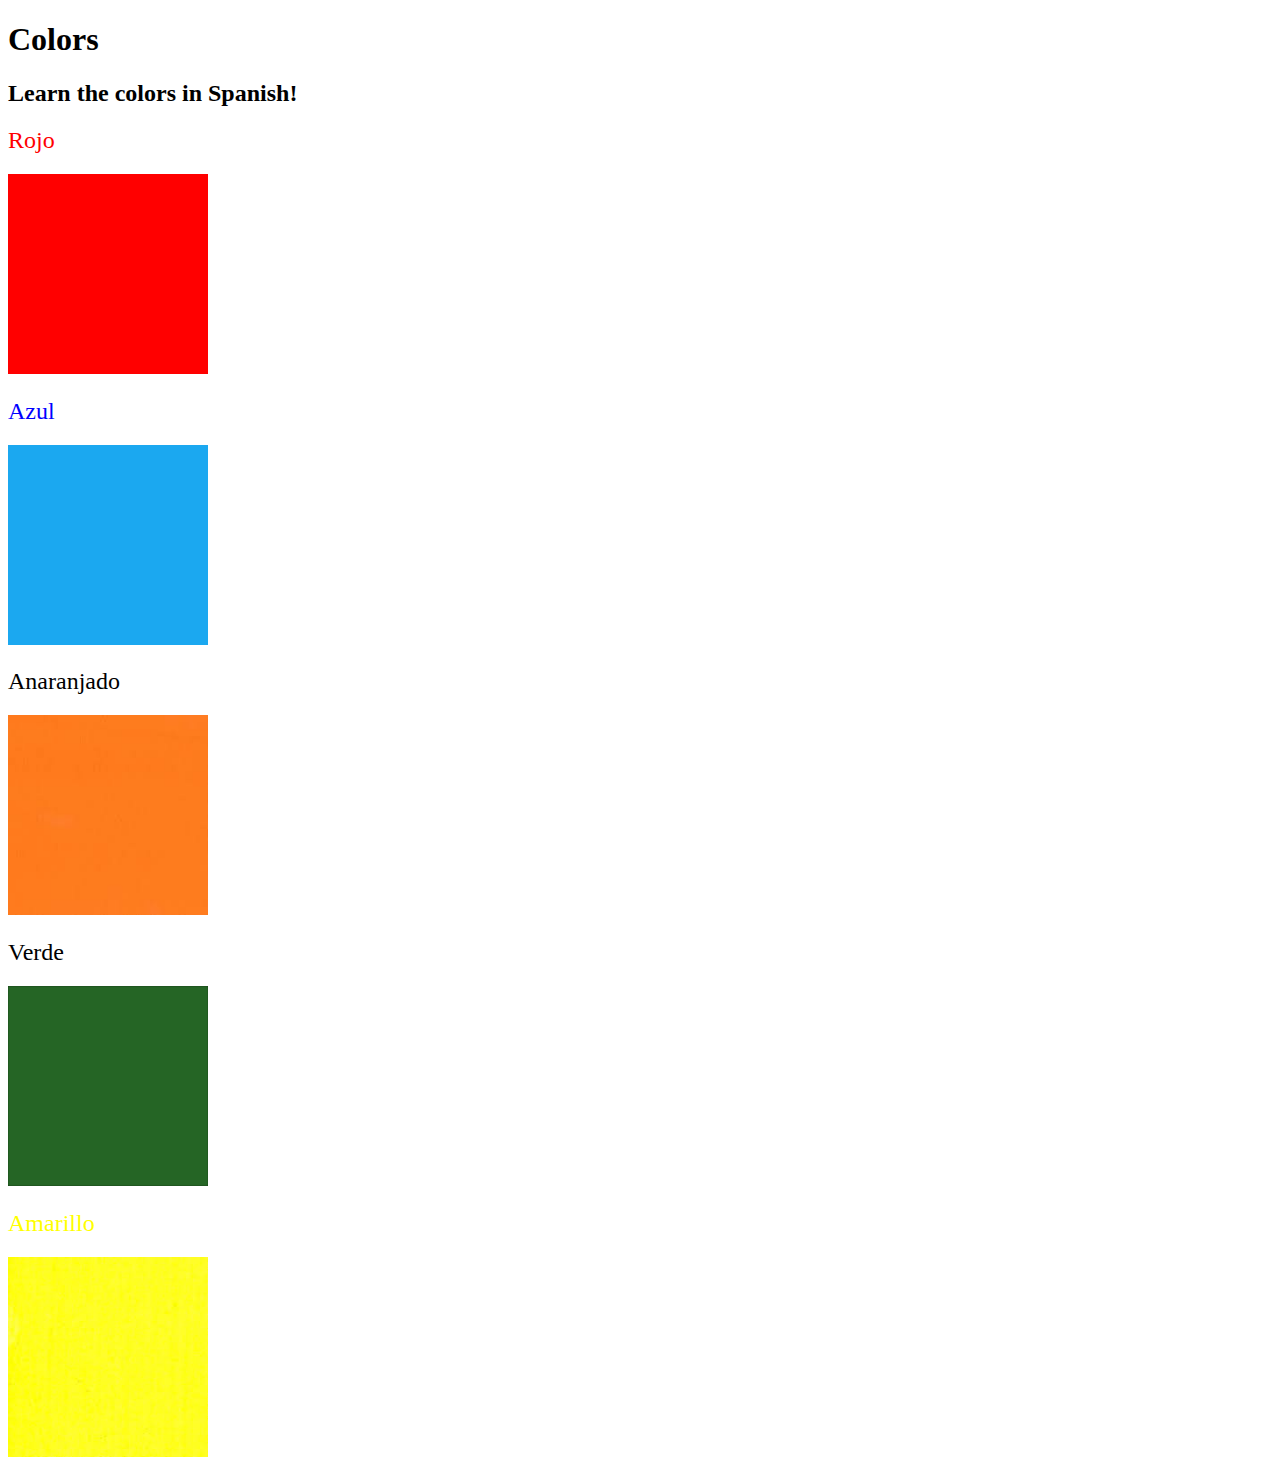
<file: 5.4+Color+Vocab+Project/5.4+Color+Vocab+Project/index.html>
<!DOCTYPE html>
<html lang="en">
  <head>
    <meta charset="UTF-8" />
    <title>Spanish Vocabulary</title>
    <link rel="stylesheet" href="./style.css" />
  </head>

  <body>
    <h1>Colors</h1>
    <h2>Learn the colors in Spanish!</h2>
    <h2 class="color-title" id="red">Rojo</h2>
    <img src="./assets/images/red.png" alt="red" />

    <h2 class="color-title" id="blue">Azul</h2>
    <img src="./assets/images/blue.png" alt="blue" />

    <h2 class="color-title" id="orange">Anaranjado</h2>
    <img src="./assets/images/orange.png" alt="orange" />

    <h2 class="color-title" id="green">Verde</h2>
    <img src="./assets/images/green.png" alt="green" />

    <h2 class="color-title" id="yellow">Amarillo</h2>
    <img src="./assets/images/yellow.png" alt="yellow" />
  </body>
</html>

<!-- 
TODOs
IMPORTANT: You should not need to make ANY CHANGES to index.html
All code should be written in your CSS file.

1. Create a CSS file and incorporate it as an external stylesheet.
2. Use CSS to style each of the color titles to meaning. 
Hint: Use the id to help if you don't know the words in spanish.
3. Use CSS to change all the color titles to have "font-weight: normal;"
4. Use CSS (not HTML) to make all the images 200px heigh and 200px wide. 
Hint: 
https://developer.mozilla.org/en-US/docs/Web/CSS/height
https://developer.mozilla.org/en-US/docs/Web/CSS/width
-->
</file>
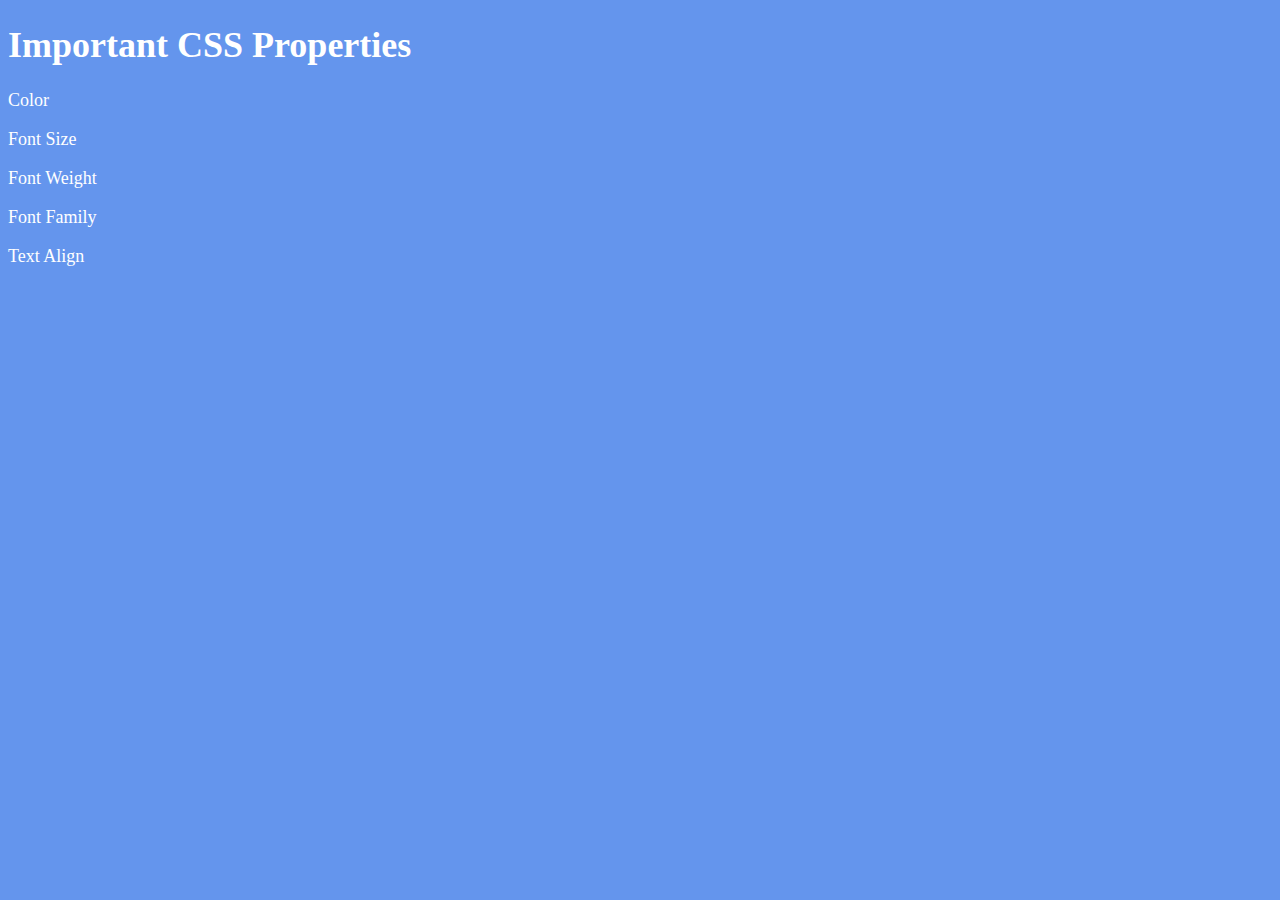
<file: 6.1+Font+Properties/6.1+Font+Properties/index.html>
<!DOCTYPE html>
<html lang="en">

<head>
  <meta charset="UTF-8">
  <title>CSS Properties</title>
  <style>
    body {
      background-color: cornflowerblue;
      color: white;
      font-size: 18px;
    }

    /* Don't change the CSS above, add Your CSS below */

    
  </style>
</head>

<body>
  <h1>Important CSS Properties</h1>
  <p>Color</p>
  <p>Font Size</p>
  <p>Font Weight</p>
  <p>Font Family</p>
  <p>Text Align</p>

  <!-- TODOs
  1. Change the color of <p>Color</p> to "coral" color.
  2. Change the font size of <p>Font Size</p> to 2X the size of the root font size.
  3. Change the font weight of <p>Font Weight</p> to 900.
  4. Change the font family of <p>Font Family</p> to the Google font Caveat with regular (400) font weight.
  Link: https://fonts.google.com/specimen/Caveat
  5. Change the <p>Text Align</p> to right align.
  6. Change the the root (html element) font size to 30px -->
</body>

</html>
</file>
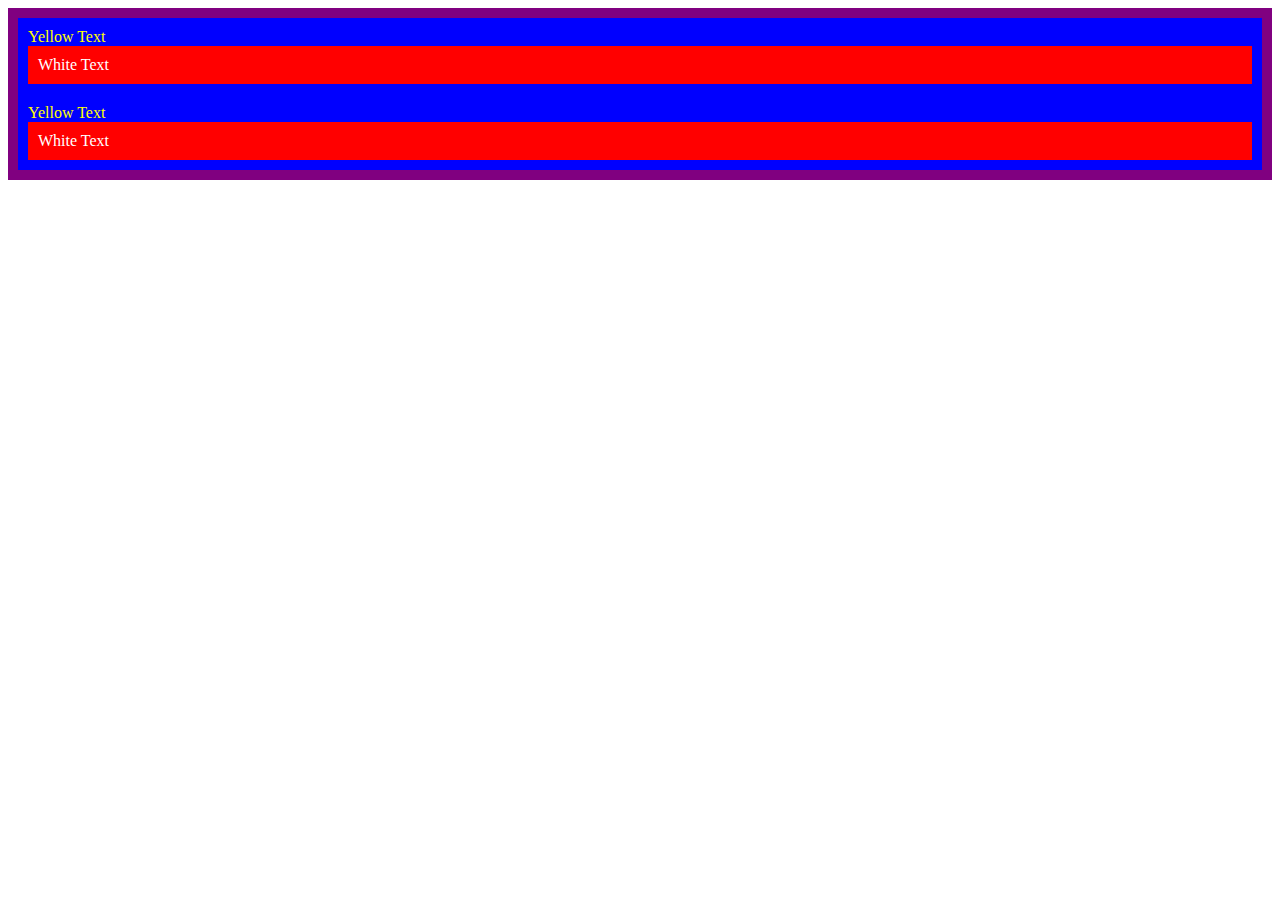
<file: 7.0+CSS+Cascade/7.0+CSS+Cascade/index.html>
<!DOCTYPE html>
<html lang="en">

<head>
  <meta charset="UTF-8">
  <title>CSS Cascade</title>
  <link rel="stylesheet" href="./style.css">
</head>

<body>
  <div id="outer-box" class="box">
    <div class="box">
      <p>Yellow Text</p>
      <div class="box inner-box">
        <p class="white-text">White Text</p>
      </div>
    </div>
    <div class="box">
      <p>Yellow Text</p>
      <div class="box inner-box">
        <p class="white-text">White Text</p>
      </div>
    </div>
  </div>
</body>

</html>
</file>
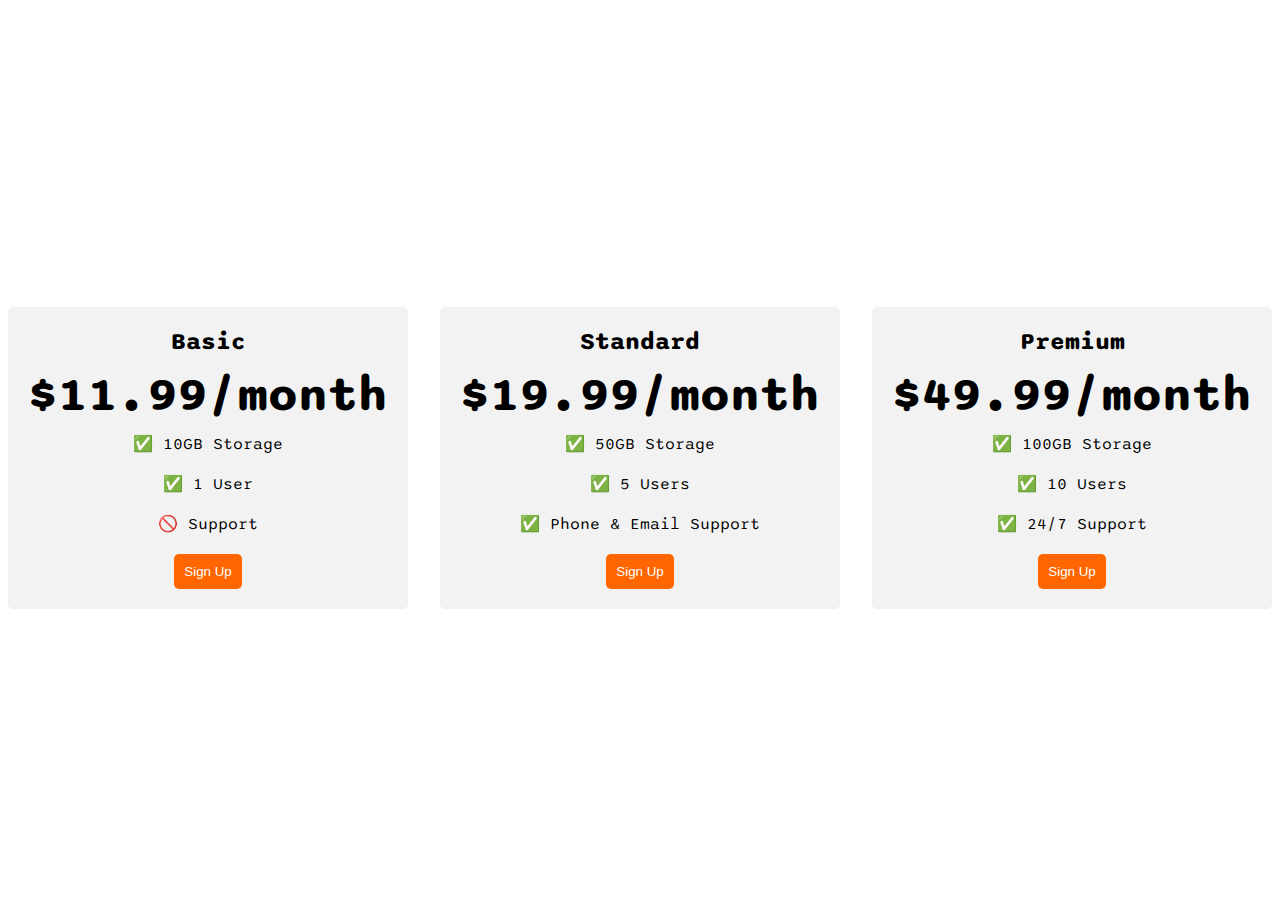
<file: 9.4+Flexbox+Pricing+Table+Project/9.4+Flexbox+Pricing+Table+Project/index.html>
<!DOCTYPE html>
<html>
  <head>
    <title>Flexbox Pricing Table</title>
    <link rel="preconnect" href="https://fonts.googleapis.com" />
    <link rel="preconnect" href="https://fonts.gstatic.com" crossorigin />
    <link
      href="https://fonts.googleapis.com/css2?family=Sono:wght@400;700&display=swap"
      rel="stylesheet"
    />
    <style>
      body {
        font-family: "Sono", sans-serif;
      }
      .pricing-container {
      display: flex;
      justify-content: center;
      align-items: center;
      height: 100vh;
      gap: 2rem;
    }

    .pricing-plan {
      flex: 1;
      max-width: 400px;
      padding: 20px;
      background-color: #f2f2f2;
      border-radius: 5px;
      text-align: center;
    }

    .plan-title {
      font-size: 24px;
      font-weight: bold;
      margin-bottom: 10px;
    }

    .plan-price {
      font-size: 48px;
      font-weight: bold;
      margin-bottom: 10px;
    }

    .plan-features {
      list-style: none;
      padding: 0;
      margin: 0;
    }

    .plan-features li {
      margin-bottom: 20px;
    }

    .plan-button {
      padding: 10px;
      background-color: #ff6600;
      color: #fff;
      border-radius: 5px;
      border: none;
    }

    @media (max-width: 1250px) {
      .pricing-container {
        flex-direction: column;
        height: 100%;
      }
    }
  </style>
</head>

<body>
  <div class="pricing-container">
    <div class="pricing-plan">
      <div class="plan-title">Basic</div>
      <div class="plan-price">$11.99/month</div>
      <ul class="plan-features">
        <li>✅ 10GB Storage</li>
        <li>✅ 1 User</li>
        <li>🚫 Support</li>
      </ul>
      <button class="plan-button">Sign Up</a>
    </div>
    <div class="pricing-plan">
      <div class="plan-title">Standard</div>
      <div class="plan-price">$19.99/month</div>
      <ul class="plan-features">
        <li>✅ 50GB Storage</li>
        <li>✅ 5 Users</li>
        <li>✅ Phone &amp; Email Support</li>
      </ul>
      <button class="plan-button">Sign Up</a>
    </div>
    <div class="pricing-plan">
      <div class="plan-title">Premium</div>
      <div class="plan-price">$49.99/month</div>
      <ul class="plan-features">
        <li>✅ 100GB Storage</li>
        <li>✅ 10 Users</li>
        <li>✅ 24/7 Support</li>
      </ul>
      <button class="plan-button">Sign Up</a>
    </div>
  </div>

</body>

</html>
</file>
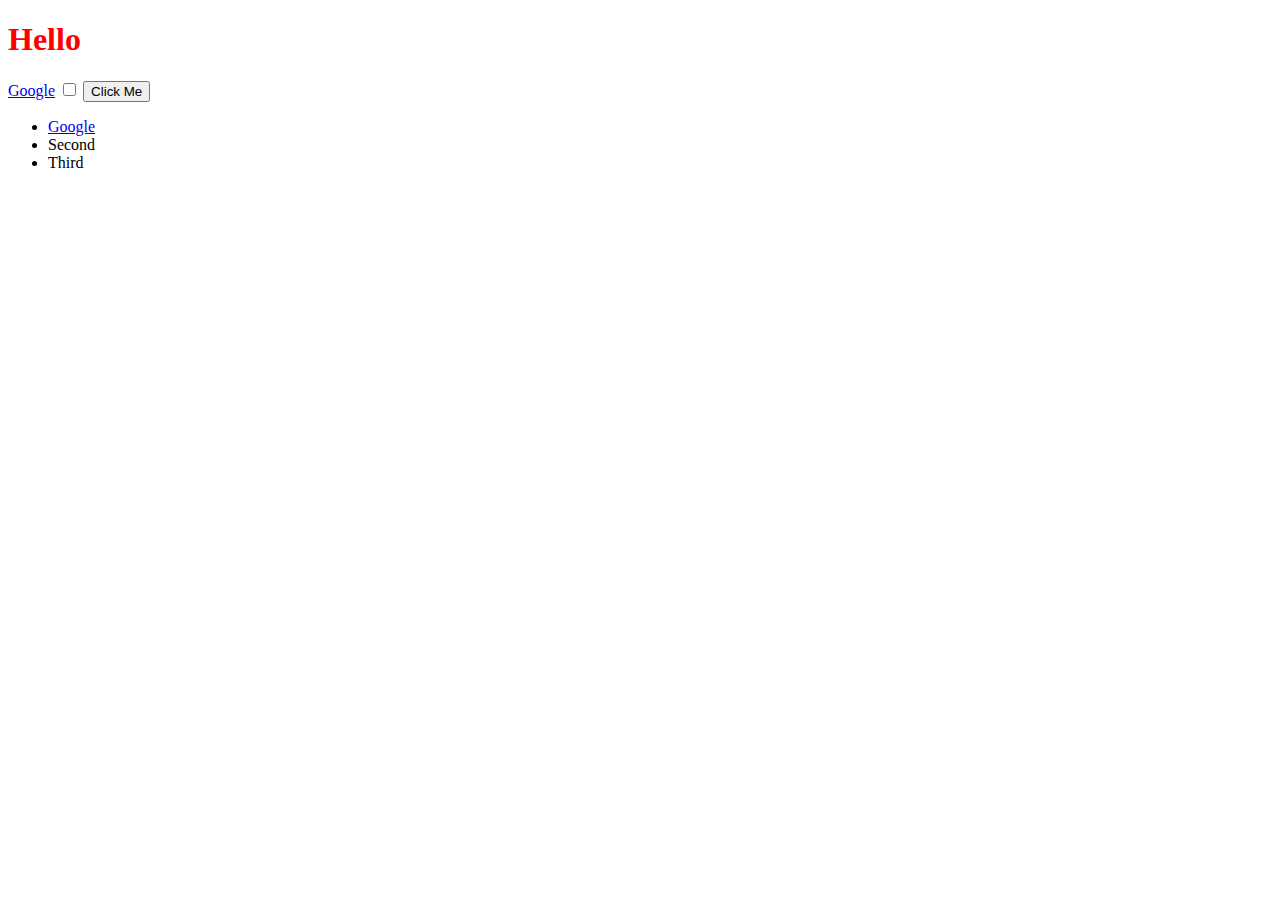
<file: DOM Challenge Starting Files/DOM Challenge Starting Files/index.html>
<!DOCTYPE html>
<html lang="en" dir="ltr">
  <head>
    <meta charset="utf-8">
    <title>My Website</title>
    <link rel="stylesheet" href="styles.css">

  </head>
  <body>

    <h1 id="title">Hello</h1>
    <a href="https://www.google.com">Google</a>
    <input type="checkbox">

    <button class="btn">Click Me</button>

    <ul id="list">
      <li class="item">
        <a href="https://www.google.com">Google</a>
      </li>
      <li class="item">Second</li>
      <li class="item">Third</li>
    </ul>

  </body>
  <footer>
    
  </footer>

</html>
</file>
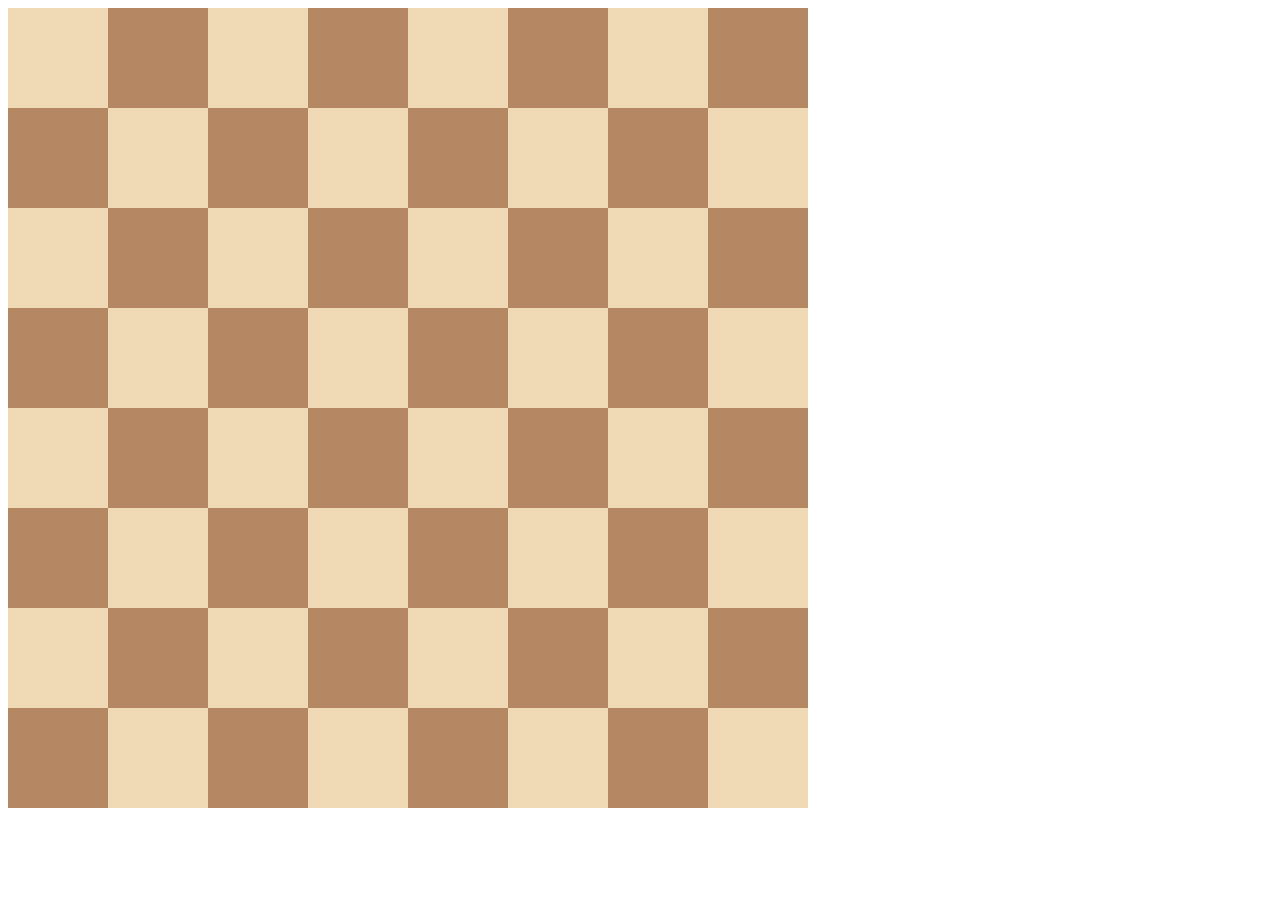
<file: 10.0+Display+Grid/10.0+Display+Grid/10.0 Display Grid/index.html>
<!DOCTYPE html>
<html>

<head>
  <title>Chessboard</title>
  <style>
    /* Write your code here */
    /* Each square should be 100px by 100px */
    /* My colours for white: #f0d9b5, black: #b58863 */
    .container{
      display: grid;
      grid-template-rows: 1fr 1fr 1fr 1fr 1fr 1fr 1fr 1fr;
      grid-template-columns: 1fr 1fr 1fr 1fr 1fr 1fr 1fr 1fr;
      width:800px;
    }
    .white{
      background-color: #f0d9b5;
      height: 100px;
      width:100px;
    }
    .black{
      background-color: #b58863;
      height: 100px;
      width:100px;
    }
  </style>
</head>

<body>
  <div class="container">
    <div class="white"></div>
    <div class="black"></div>
    <div class="white"></div>
    <div class="black"></div>
    <div class="white"></div>
    <div class="black"></div>
    <div class="white"></div>
    <div class="black"></div>
    <div class="black"></div>
    <div class="white"></div>
    <div class="black"></div>
    <div class="white"></div>
    <div class="black"></div>
    <div class="white"></div>
    <div class="black"></div>
    <div class="white"></div>
    <div class="white"></div>
    <div class="black"></div>
    <div class="white"></div>
    <div class="black"></div>
    <div class="white"></div>
    <div class="black"></div>
    <div class="white"></div>
    <div class="black"></div>
    <div class="black"></div>
    <div class="white"></div>
    <div class="black"></div>
    <div class="white"></div>
    <div class="black"></div>
    <div class="white"></div>
    <div class="black"></div>
    <div class="white"></div>
    <div class="white"></div>
    <div class="black"></div>
    <div class="white"></div>
    <div class="black"></div>
    <div class="white"></div>
    <div class="black"></div>
    <div class="white"></div>
    <div class="black"></div>
    <div class="black"></div>
    <div class="white"></div>
    <div class="black"></div>
    <div class="white"></div>
    <div class="black"></div>
    <div class="white"></div>
    <div class="black"></div>
    <div class="white"></div>
    <div class="white"></div>
    <div class="black"></div>
    <div class="white"></div>
    <div class="black"></div>
    <div class="white"></div>
    <div class="black"></div>
    <div class="white"></div>
    <div class="black"></div>
    <div class="black"></div>
    <div class="white"></div>
    <div class="black"></div>
    <div class="white"></div>
    <div class="black"></div>
    <div class="white"></div>
    <div class="black"></div>
    <div class="white"></div>
  </div>
</body>

</html>
</file>
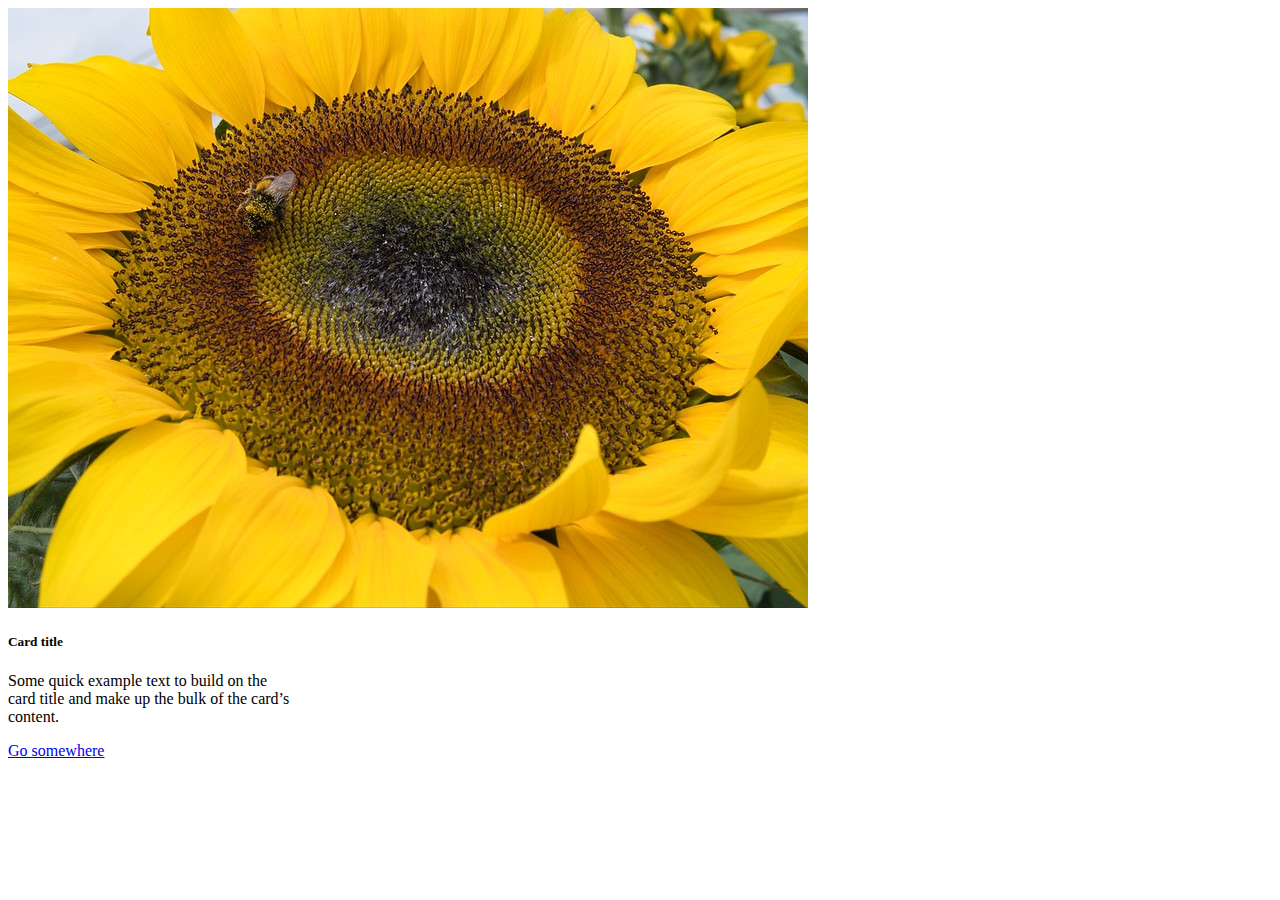
<file: 11.0+Bootstrap+Intro/11.0+Bootstrap+Intro/11.0 Bootstrap Intro/index.html>
<!doctype html>
<html lang="en">

<head>
  <meta charset="utf-8">
  <meta name="viewport" content="width=device-width, initial-scale=1">
  <title>Bootstrap</title>
  <!-- TODO 1: Add the Bootstrap link here. -->
   <link href="https://cdn.jsdelivr.net/npm/bootstrap@5.3.8/dist/css/bootstrap.min.css" rel="stylesheet" integrity="sha384-sRIl4kxILFvY47J16cr9ZwB07vP4J8+LH7qKQnuqkuIAvNWLzeN8tE5YBujZqJLB" crossorigin="anonymous">
  <style>
    /* TODO 4: Use flexbox to center the card in the vertical and horizontal center. */
    .flex-container::after{
      display: flex;
      height:auto;
      align-content: center;
      justify-content: center;
    }
  </style>
</head>

<body>
  <div class="flex-container">
    <!-- TODO 2: Add the Bootstrap Prebuilt Card here -->
     <div class="card" style="width: 18rem;">
  <img src="flower.jpg" class="card-img-top" alt="flower.jpg">
  <div class="card-body">
    <h5 class="card-title">Card title</h5>
    <p class="card-text">Some quick example text to build on the card title and make up the bulk of the card’s content.</p>
    <a href="#" class="btn btn-primary">Go somewhere</a>
  </div>
</div>
    <!-- TODO 3: Change the image src to display the flower.jpg image. -->

  </div>
</body>

</html>
</file>
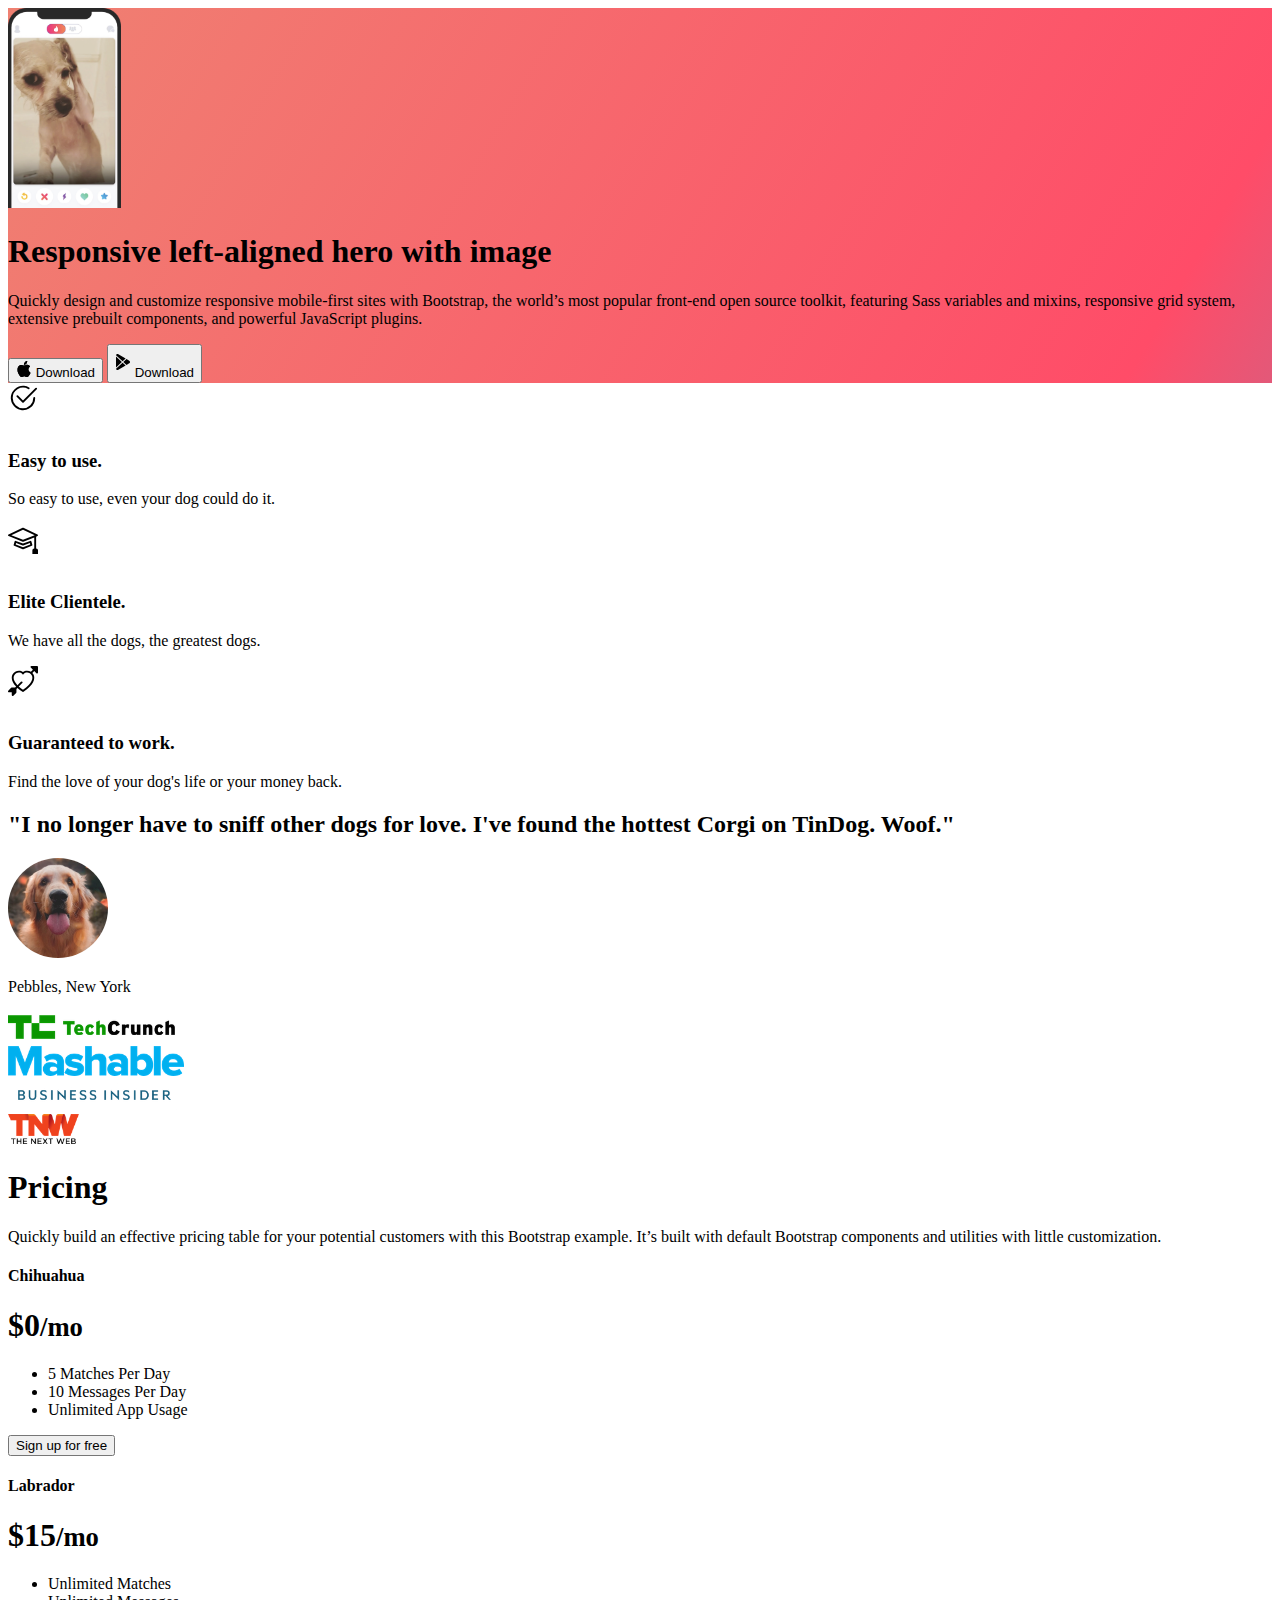
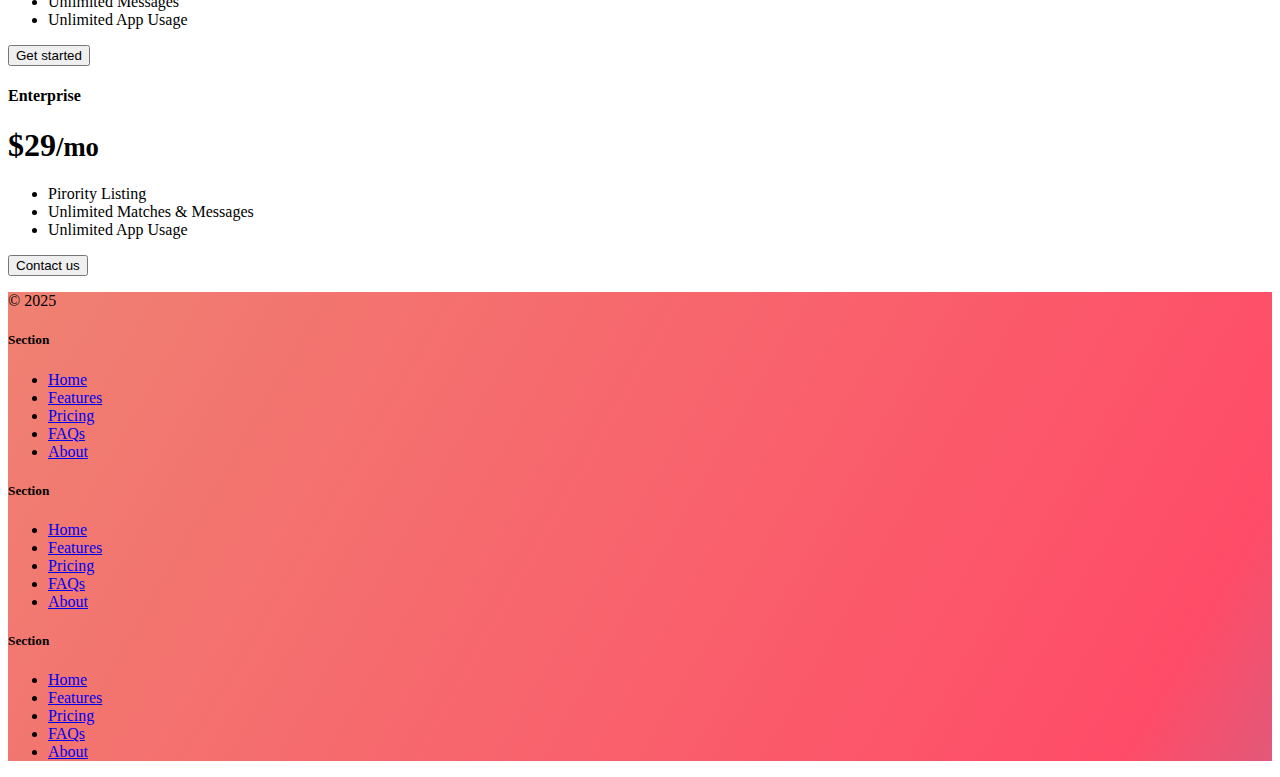
<file: 11.3+TinDog+Project/11.3+TinDog+Project/11.3 TinDog Project/index.html>
<!DOCTYPE html>
<html lang="en">

<head>
  <meta charset="UTF-8">
  <meta name="viewport" content="width=device-width, initial-scale=1.0">
  <title>TinDog</title>
  <link href="https://cdn.jsdelivr.net/npm/bootstrap@5.3.8/dist/css/bootstrap.min.css" rel="stylesheet"
    integrity="sha384-sRIl4kxILFvY47J16cr9ZwB07vP4J8+LH7qKQnuqkuIAvNWLzeN8tE5YBujZqJLB" crossorigin="anonymous">
  <link rel="stylesheet" href="./css/style.css">
</head>

<body>

  <!-- Title -->
  <section id="title" class= "gradient-background">
    <!-- hero template -->
    <div class="container col-xxl-8 px-4 pt-5">
      <div class="row flex-lg-row-reverse align-items-center g-5 pt-5">
        <div class="col-10 col-sm-8 col-lg-6"> <img src="./images/iphone.png" class="d-block mx-lg-auto img-fluid"
            alt="iphone" height="200" loading="lazy"> </div>
        <div class="col-lg-6">
          <h1 class="display-5 fw-bold text-body-emphasis lh-1 mb-3">Responsive left-aligned hero with image</h1>
          <p class="lead">Quickly design and customize responsive mobile-first sites with Bootstrap, the world’s most
            popular front-end open source toolkit, featuring Sass variables and mixins, responsive grid system,
            extensive
            prebuilt components, and powerful JavaScript plugins.</p>
          <div class="d-grid gap-2 d-md-flex justify-content-md-start"> <button type="button"
              class="btn btn-light btn-lg px-4 me-md-2">
              <!-- button primary to light -->
              <svg xmlns="http://www.w3.org/2000/svg" width="16" height="16" fill="currentColor" class="bi bi-apple"
                viewBox="0 0 16 16">
                <path
                  d="M11.182.008C11.148-.03 9.923.023 8.857 1.18c-1.066 1.156-.902 2.482-.878 2.516s1.52.087 2.475-1.258.762-2.391.728-2.43m3.314 11.733c-.048-.096-2.325-1.234-2.113-3.422s1.675-2.789 1.698-2.854-.597-.79-1.254-1.157a3.7 3.7 0 0 0-1.563-.434c-.108-.003-.483-.095-1.254.116-.508.139-1.653.589-1.968.607-.316.018-1.256-.522-2.267-.665-.647-.125-1.333.131-1.824.328-.49.196-1.422.754-2.074 2.237-.652 1.482-.311 3.83-.067 4.56s.625 1.924 1.273 2.796c.576.984 1.34 1.667 1.659 1.899s1.219.386 1.843.067c.502-.308 1.408-.485 1.766-.472.357.013 1.061.154 1.782.539.571.197 1.111.115 1.652-.105.541-.221 1.324-1.059 2.238-2.758q.52-1.185.473-1.282" />
                <path
                  d="M11.182.008C11.148-.03 9.923.023 8.857 1.18c-1.066 1.156-.902 2.482-.878 2.516s1.52.087 2.475-1.258.762-2.391.728-2.43m3.314 11.733c-.048-.096-2.325-1.234-2.113-3.422s1.675-2.789 1.698-2.854-.597-.79-1.254-1.157a3.7 3.7 0 0 0-1.563-.434c-.108-.003-.483-.095-1.254.116-.508.139-1.653.589-1.968.607-.316.018-1.256-.522-2.267-.665-.647-.125-1.333.131-1.824.328-.49.196-1.422.754-2.074 2.237-.652 1.482-.311 3.83-.067 4.56s.625 1.924 1.273 2.796c.576.984 1.34 1.667 1.659 1.899s1.219.386 1.843.067c.502-.308 1.408-.485 1.766-.472.357.013 1.061.154 1.782.539.571.197 1.111.115 1.652-.105.541-.221 1.324-1.059 2.238-2.758q.52-1.185.473-1.282" />
              </svg>
              Download</button> <button type="button" class="btn btn-outline-light btn-lg px-4"> <svg
                xmlns="http://www.w3.org/2000/svg" width="16" height="30" fill="currentColor" class="bi bi-google-play"
                viewBox="0 0 16 16">
                <path
                  d="M14.222 9.374c1.037-.61 1.037-2.137 0-2.748L11.528 5.04 8.32 8l3.207 2.96zm-3.595 2.116L7.583 8.68 1.03 14.73c.201 1.029 1.36 1.61 2.303 1.055zM1 13.396V2.603L6.846 8zM1.03 1.27l6.553 6.05 3.044-2.81L3.333.215C2.39-.341 1.231.24 1.03 1.27" />
              </svg> Download</button> </div>
          <!--class="btn btn-outline-light   -->
        </div>
      </div>
    </div>
  </section>
  <!-- Features -->
  <section id="features">
    <!-- add container need space mt-5 -->
    <div class="container mt-5">
    <div class="row g-4 py-5 row-cols-1 row-cols-lg-3">
      <div class="col d-flex align-items-start">
        <div
          class="icon-square text-body-emphasis bg-body-secondary d-inline-flex align-items-center justify-content-center fs-4 flex-shrink-0 me-3">
          <svg xmlns="http://www.w3.org/2000/svg" height="30" fill="currentColor" class="bi bi-check2-circle"
            viewBox="0 0 16 16">
            <path d="M2.5 8a5.5 5.5 0 0 1 8.25-4.764.5.5 0 0 0 .5-.866A6.5 6.5 0 1 0 14.5 8a.5.5 0 0 0-1 0 5.5 5.5 0 1 1-11 0" />
            <path d="M15.354 3.354a.5.5 0 0 0-.708-.708L8 9.293 5.354 6.646a.5.5 0 1 0-.708.708l3 3a.5.5 0 0 0 .708 0z" />
          </svg>
          </div>
        <div>
          <h3 class="fs-2 text-body-emphasis">Easy to use.</h3>
          <p>So easy to use, even your dog could do it.</p>
        </div>
      </div>
      <div class="col d-flex align-items-start">
        <div
          class="icon-square text-body-emphasis bg-body-secondary d-inline-flex align-items-center justify-content-center fs-4 flex-shrink-0 me-3">
          <svg xmlns="http://www.w3.org/2000/svg" height="30" fill="currentColor" class="bi bi-mortarboard"
            viewBox="0 0 16 16">
            <path
              d="M8.211 2.047a.5.5 0 0 0-.422 0l-7.5 3.5a.5.5 0 0 0 .025.917l7.5 3a.5.5 0 0 0 .372 0L14 7.14V13a1 1 0 0 0-1 1v2h3v-2a1 1 0 0 0-1-1V6.739l.686-.275a.5.5 0 0 0 .025-.917zM8 8.46 1.758 5.965 8 3.052l6.242 2.913z" />
            <path
              d="M4.176 9.032a.5.5 0 0 0-.656.327l-.5 1.7a.5.5 0 0 0 .294.605l4.5 1.8a.5.5 0 0 0 .372 0l4.5-1.8a.5.5 0 0 0 .294-.605l-.5-1.7a.5.5 0 0 0-.656-.327L8 10.466zm-.068 1.873.22-.748 3.496 1.311a.5.5 0 0 0 .352 0l3.496-1.311.22.748L8 12.46z" />
          </svg></div>
        <div>
          <h3 class="fs-2 text-body-emphasis">Elite Clientele.</h3>
          <p>We have all the dogs, the greatest dogs.</p> 
        </div>
      </div>
      <div class="col d-flex align-items-start">
        <div
          class="icon-square text-body-emphasis bg-body-secondary d-inline-flex align-items-center justify-content-center fs-4 flex-shrink-0 me-3">
          <svg xmlns="http://www.w3.org/2000/svg" height="30" fill="currentColor" class="bi bi-arrow-through-heart"
            viewBox="0 0 16 16">
            <path fill-rule="evenodd"
              d="M2.854 15.854A.5.5 0 0 1 2 15.5V14H.5a.5.5 0 0 1-.354-.854l1.5-1.5A.5.5 0 0 1 2 11.5h1.793l.53-.53c-.771-.802-1.328-1.58-1.704-2.32-.798-1.575-.775-2.996-.213-4.092C3.426 2.565 6.18 1.809 8 3.233c1.25-.98 2.944-.928 4.212-.152L13.292 2 12.147.854A.5.5 0 0 1 12.5 0h3a.5.5 0 0 1 .5.5v3a.5.5 0 0 1-.854.354L14 2.707l-1.006 1.006c.236.248.44.531.6.845.562 1.096.585 2.517-.213 4.092-.793 1.563-2.395 3.288-5.105 5.08L8 13.912l-.276-.182a22 22 0 0 1-2.685-2.062l-.539.54V14a.5.5 0 0 1-.146.354zm2.893-4.894A20.4 20.4 0 0 0 8 12.71c2.456-1.666 3.827-3.207 4.489-4.512.679-1.34.607-2.42.215-3.185-.817-1.595-3.087-2.054-4.346-.761L8 4.62l-.358-.368c-1.259-1.293-3.53-.834-4.346.761-.392.766-.464 1.845.215 3.185.323.636.815 1.33 1.519 2.065l1.866-1.867a.5.5 0 1 1 .708.708z" />
          </svg>
        </div>
        <div>
          <h3 class="fs-2 text-body-emphasis">Guaranteed to work.</h3>
          <p>Find the love of your dog's life or your money back.</p>
        </div>
      </div>
    </div>
    </div>

  </section>
  <!-- Testimonial -->
  <section id="testimonial">
    <div class="my-5">
    <div class="p-5 text-center bg-body-tertiary">
    <div class="container py-5">
      <h2 class="text-body-emphasis"> "I no longer have to sniff other dogs for love. I've found the hottest Corgi on TinDog. Woof."</h2>
      <img class="profile-img mt-5" src="./images/dog-img.jpg" alt="dog image">
      <p class="col-lg-8 mx-auto lead mt-2 "> Pebbles, New York </p>
    </div>
    <!-- new div  for company logos-->
     <div class="container">
      <div class="row">
        <div class="col-xl-3 col-sm-12">
          <img src="./images/techcrunch.png" alt="techcrunch" height="30px">
        </div>
        <div class="col-xl-3 col-sm-12">
          <img src="./images/mashable.png" alt="mashable" height="30px">
        </div>
        <div class="col-xl-3 col-sm-12">
          <img src="./images/bizinsider.png" alt="bizinsider" height="30px">
        </div>
        <div class="col-xl-3 col-sm-12">
          <img src="./images/tnw.png" alt="tnw" height="30px">
        </div>
      </div>
     </div>
  </section>
  <!-- Pricing -->
  <section id="pricing">
    <div class="container">
      <div class="pricing-header p-3 pb-md-4 mx-auto text-center">
        <h1 class="display-4 fw-normal text-body-emphasis">Pricing</h1>
        <p class="fs-5 text-body-secondary">Quickly build an effective pricing table for your potential customers with this
          Bootstrap example. It’s built with default Bootstrap components and utilities with little customization.</p>
      </div>
      <!-- price top title -->
    <div class="row row-cols-1 row-cols-md-3 mb-3 text-center">
      <div class="col">
        <div class="card mb-4 rounded-3 shadow-sm">
          <div class="card-header py-3">
            <h4 class="my-0 fw-normal">Chihuahua</h4>
          </div>
          <div class="card-body">
            <h1 class="card-title pricing-card-title">$0<small class="text-body-secondary fw-light">/mo</small></h1>
            <ul class="list-unstyled mt-3 mb-4">
              <li>5 Matches Per Day</li>
              <li>10 Messages Per Day</li>
              <li>Unlimited App Usage</li>
            </ul>
             <button type="button" class="w-100 btn btn-lg btn-outline-dark">Sign up for free</button>
          </div>
        <!-- button edit the color the primy to dark -->
        </div>
      </div>
      <div class="col">
        <div class="card mb-4 rounded-3 shadow-sm">
          <div class="card-header py-3">
            <h4 class="my-0 fw-normal">Labrador</h4>
          </div>
          <div class="card-body">
            <h1 class="card-title pricing-card-title">$15<small class="text-body-secondary fw-light">/mo</small></h1>
            <ul class="list-unstyled mt-3 mb-4">
              <li>Unlimited Matches</li>
              <li>Unlimited Messages</li>
              <li>Unlimited App Usage</li>
            </ul> <button type="button" class="w-100 btn btn-lg btn-dark">Get started</button>
          </div>
        </div>
      </div> 
      <div class="col">
        <div class="card mb-4 rounded-3 shadow-sm border-dark">
          <div class="card-header py-3 text-bg-dark border-dark">
            <h4 class="my-0 fw-normal">Enterprise</h4>
          </div>
          <div class="card-body">
            <h1 class="card-title pricing-card-title">$29<small class="text-body-secondary fw-light">/mo</small></h1>
            <ul class="list-unstyled mt-3 mb-4">
              <li>Pirority Listing</li>
              <li>Unlimited Matches & Messages</li>
              <li>Unlimited App Usage</li>
            </ul> <button type="button" class="w-100 btn btn-lg btn-dark">Contact us</button>
          </div>
        </div>
      </div>
    </div>
    </div>

  </section>
  <!-- Footer -->
  <section id="footer" class= "gradient-background">
    <footer class="row row-cols-1 row-cols-sm-2 row-cols-md-5 py-5 mt-5">
      <div class="col mb-3">
        <p class="text-body-secondary">© 2025</p>
      </div>
      <div class="col mb-3"></div>
      <div class="col mb-3">
        <h5>Section</h5>
        <ul class="nav flex-column">
          <li class="nav-item mb-2"><a href="#" class="nav-link p-0 text-body-secondary">Home</a></li>
          <li class="nav-item mb-2"><a href="#" class="nav-link p-0 text-body-secondary">Features</a></li>
          <li class="nav-item mb-2"><a href="#" class="nav-link p-0 text-body-secondary">Pricing</a></li>
          <li class="nav-item mb-2"><a href="#" class="nav-link p-0 text-body-secondary">FAQs</a></li>
          <li class="nav-item mb-2"><a href="#" class="nav-link p-0 text-body-secondary">About</a></li>
        </ul>
      </div>
      <div class="col mb-3">
        <h5>Section</h5>
        <ul class="nav flex-column">
          <li class="nav-item mb-2"><a href="#" class="nav-link p-0 text-body-secondary">Home</a></li>
          <li class="nav-item mb-2"><a href="#" class="nav-link p-0 text-body-secondary">Features</a></li>
          <li class="nav-item mb-2"><a href="#" class="nav-link p-0 text-body-secondary">Pricing</a></li>
          <li class="nav-item mb-2"><a href="#" class="nav-link p-0 text-body-secondary">FAQs</a></li>
          <li class="nav-item mb-2"><a href="#" class="nav-link p-0 text-body-secondary">About</a></li>
        </ul>
      </div>
      <div class="col mb-3">
        <h5>Section</h5>
        <ul class="nav flex-column">
          <li class="nav-item mb-2"><a href="#" class="nav-link p-0 text-body-secondary">Home</a></li>
          <li class="nav-item mb-2"><a href="#" class="nav-link p-0 text-body-secondary">Features</a></li>
          <li class="nav-item mb-2"><a href="#" class="nav-link p-0 text-body-secondary">Pricing</a></li>
          <li class="nav-item mb-2"><a href="#" class="nav-link p-0 text-body-secondary">FAQs</a></li>
          <li class="nav-item mb-2"><a href="#" class="nav-link p-0 text-body-secondary">About</a></li>
        </ul>
      </div>
    </footer>

  </section>
  <script src="https://cdn.jsdelivr.net/npm/bootstrap@5.3.8/dist/js/bootstrap.bundle.min.js"
    integrity="sha384-FKyoEForCGlyvwx9Hj09JcYn3nv7wiPVlz7YYwJrWVcXK/BmnVDxM+D2scQbITxI"
    crossorigin="anonymous"></script>
</body>

</html>
</file>
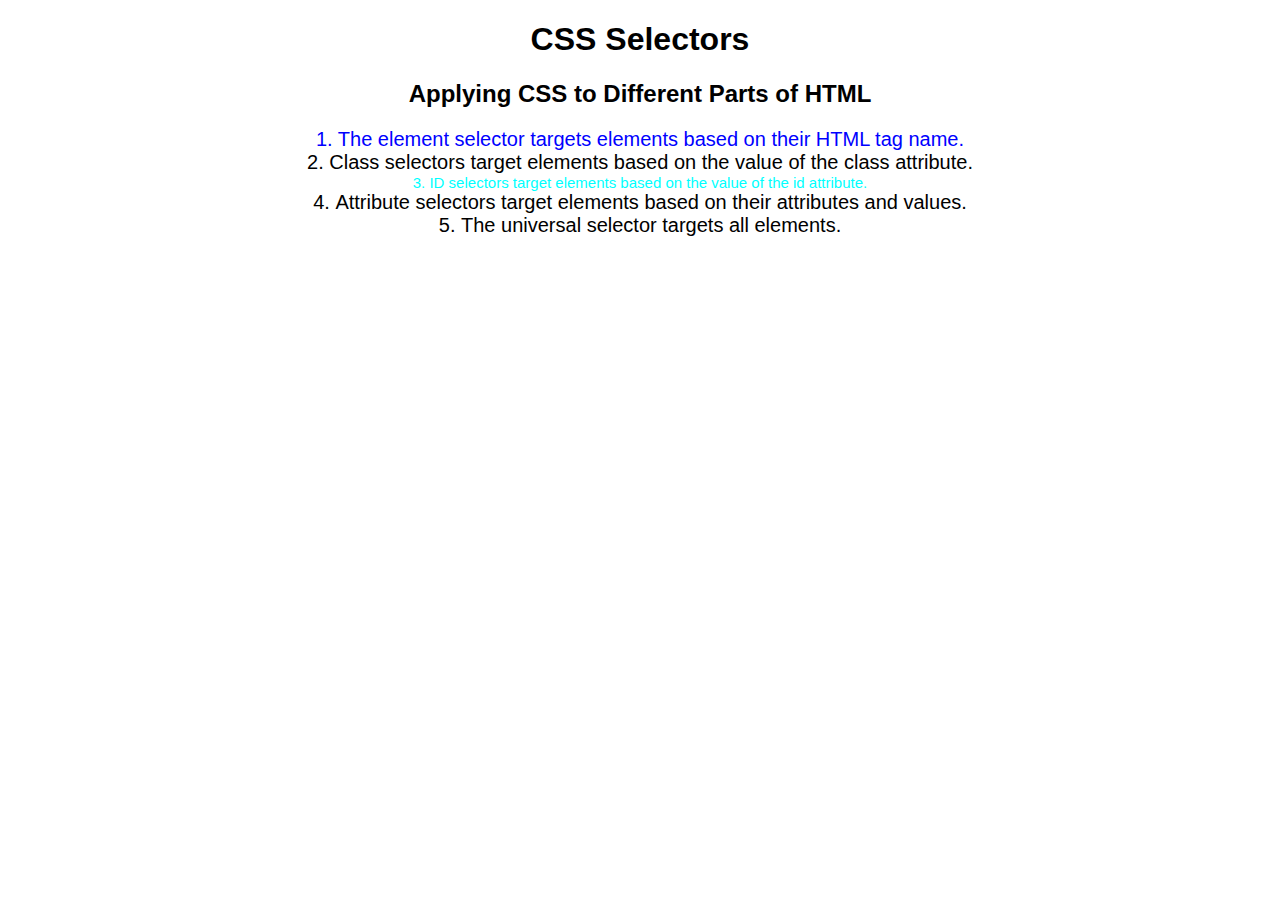
<file: 5.3+CSS+Selectors/5.3+CSS+Selectors/5.3 CSS Selectors/index.html>
<!DOCTYPE html>
<html lang="en">

<head>
  <meta charset="UTF-8">
  <title>CSS Selectors</title>
  <link rel="stylesheet" href="./style.css" />
</head>

<body>
  <h1>CSS Selectors</h1>
  <h2>Applying CSS to Different Parts of HTML</h2>
  <!-- TODO 1: Set the CSS for all paragraph tags to "color: red" -->
  <p class="note" >1. The element selector targets elements based on their HTML tag name.</p>

  <ol>
    <!-- TODO 2: Set the CSS for all elements with a class of "note" to "font-size: 20px" -->
    <li class="note" value="2">Class selectors target elements based on the value of the class attribute.</li>

    <!-- TODO 3: Set the CSS for the element with an id of "id-selector-demo" to "color: green" -->
    <li class="note" id="id-selector-demo" value="3">ID selectors target elements based on the value of the id
      attribute.</li>

    <!-- TODO 4: Set the CSS for the li elements that have the "value" attribute set to "4" to have "color: blue" -->
    <li class="note" value="4">Attribute selectors target elements based on their attributes and values.</li>

    <!-- TODO 5: Set all elements to have "text-align: center" -->
    <li class="note" value="5">The universal selector targets all elements.</li>
  </ol>
</body>

</html>
</file>
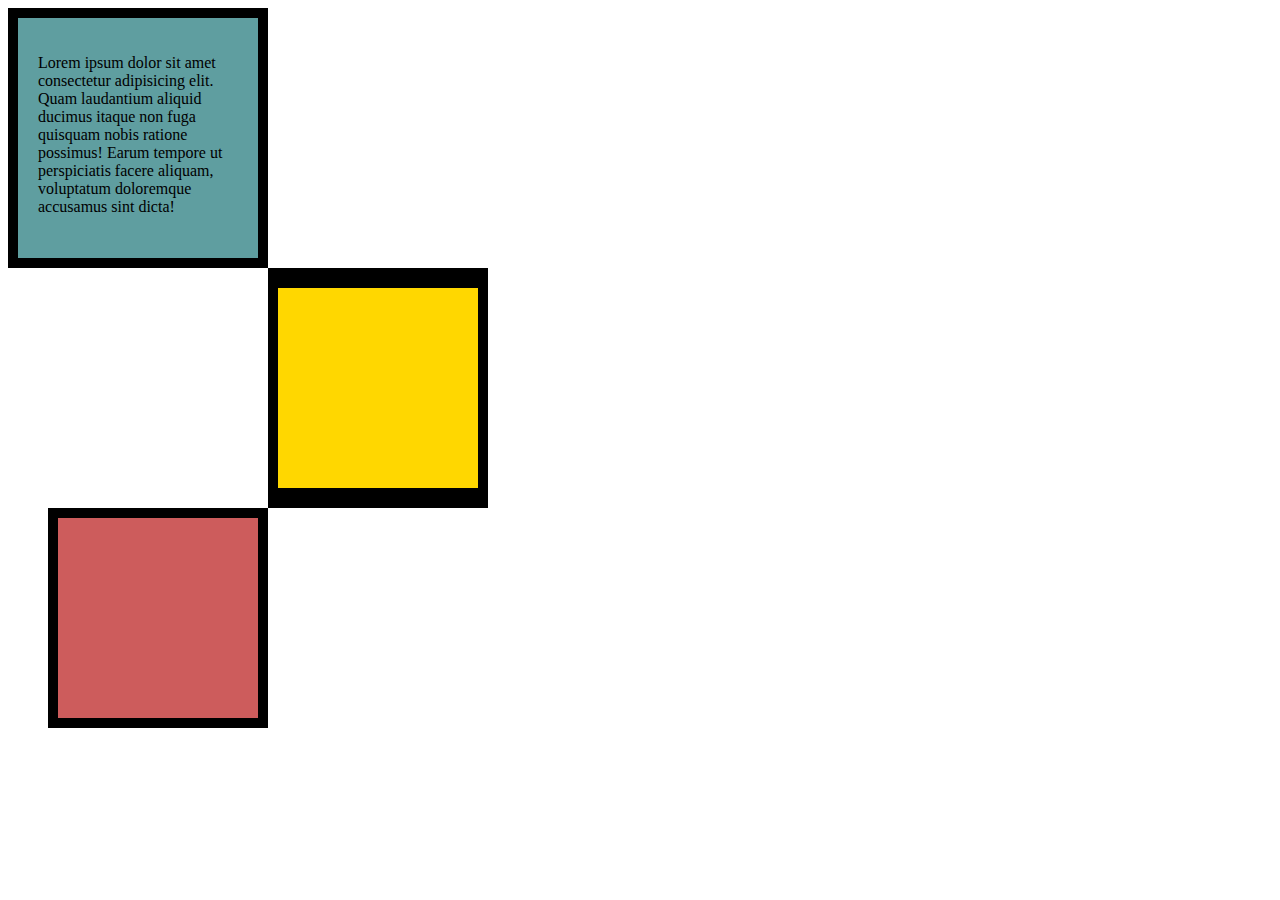
<file: 6.3+CSS+Box+Model/6.3+CSS+Box+Model/6.3 CSS Box Model/index.html>
<!DOCTYPE html>
<html lang="en">

<head>
  <meta charset="UTF-8">
  <title>CSS Box Model</title>
  <style>
    #one{
      height:200px;
      width:200px;
      background-color:cadetblue;
      padding: 20px;
      border: 10px solid;
    }
    #two{
      height:200px;
      width:200px;
      background-color: gold;
      /*border-top: 20px solid black;
      border-bottom: 20px solid black;
      border-left: 10px solid black;
      border-right: 10px solid black;*/
      border:10px solid black;
      border-width: 20px 10px;
      margin-left: 260px;
    }
    #three{
      height:200px;
      width:200px;
      background-color: indianred;
      margin-left: 40px;
      border: 10px solid;
    }

  </style>
</head>

<body>

<div id="one">
  <p> Lorem ipsum dolor sit amet consectetur adipisicing elit. Quam laudantium aliquid ducimus itaque non fuga quisquam nobis ratione possimus! Earum tempore ut perspiciatis facere aliquam, voluptatum doloremque accusamus sint dicta!
    </p>
</div>
<div id="two"></div>
<div id="three"></div>
</body>
</html>
  <!-- TODOs:
1. Create 3 Boxes using the div element.
2. Set their sizes to 200px heigh by 200px wide.
3. Set different background colors for each of the boxes (I used cadetblue, gold and indianred).
4. Add a paragraph <p> element into the first div and add the following words:
    Lorem ipsum dolor sit amet, consectetur adipiscing elit. Aliquam at sapien porttitor urna elementum lacinia. In
    id magna pulvinar, ultricies lorem id, vehicula elit. Aliquam eu luctus nisl, vitae pellentesque magna. Phasellus
    dolor metus, laoreet ac convallis sit amet, efficitur sed dolor.
5. Set the 1st div to have 20px padding all around with a black 10px border.
6. Fix the style of the <p> element to remove all margins.
Hint: Use the CSS inspector in Chrome.
7. Set the 2nd div to have a 20px border on top and bottom and 10px border left and right. (See goal image)
8. Set the 3rd div to have a 10px border 
9. Set the margins for the divs so that each box corner touches the other. (See the goal image)
-->
</file>
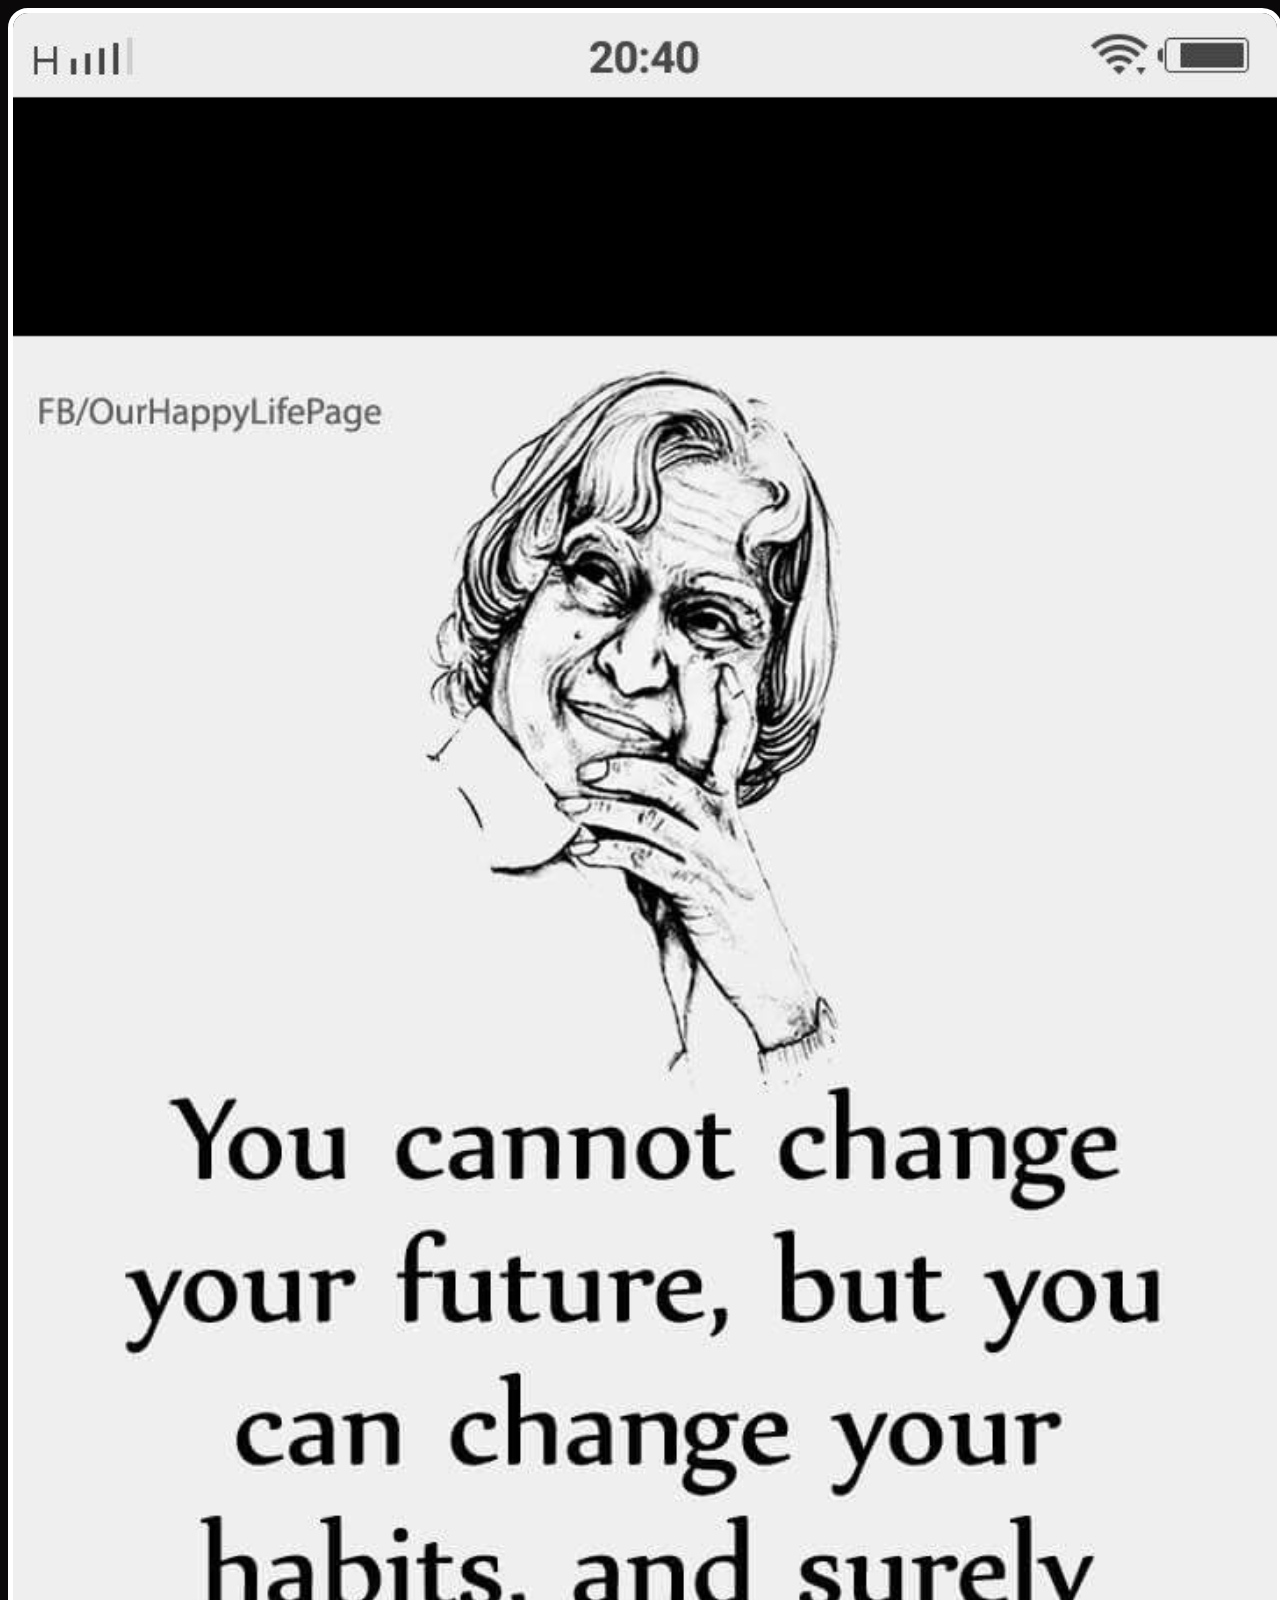
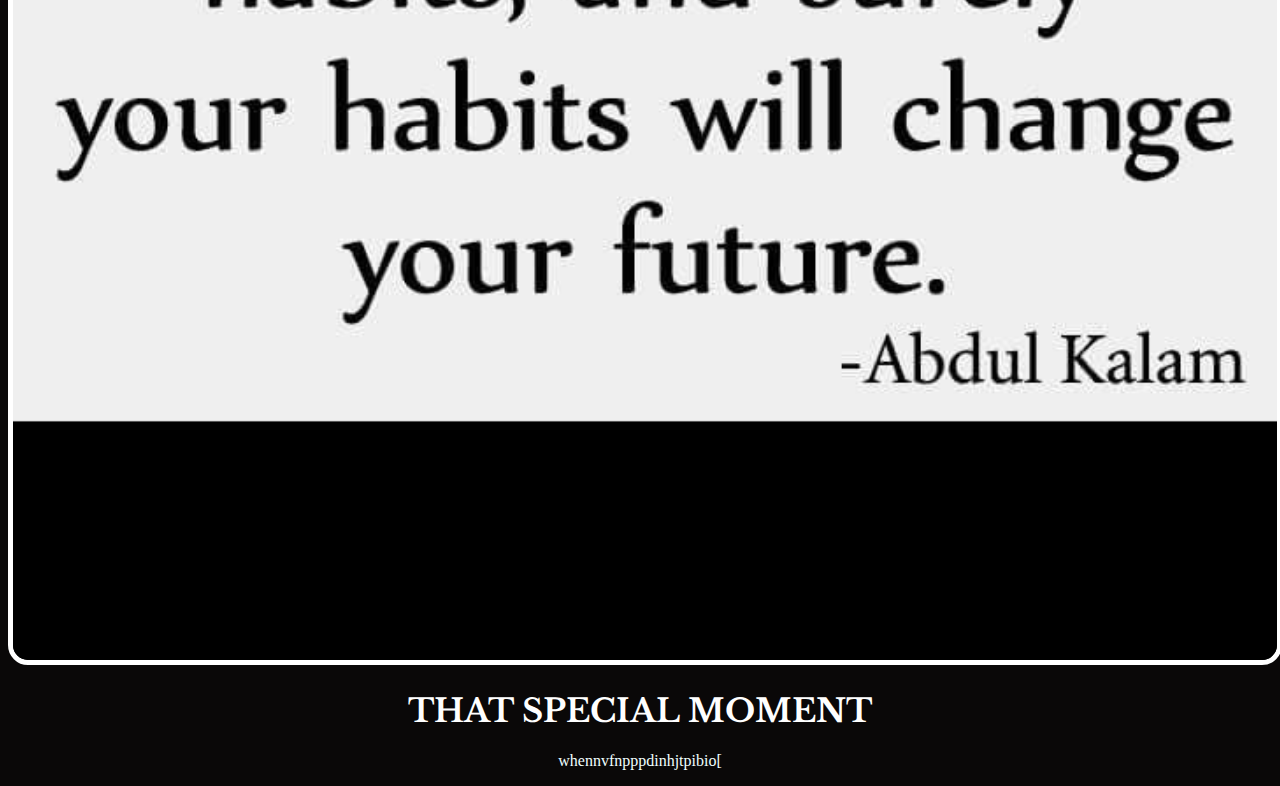
<file: 6.4+Motivation+Meme+Project/6.4+Motivation+Meme+Project/6.4 Motivation Meme Project/index.html>
<!-- 
  TODO: Create a motivational post website.
Style it how ever you like. 
Look at the goal image for inspiration.
But it must have the following features:
1. The main h1 text should be using the Regular Libre Baskerville Font from Google Fonts:
  https://fonts.google.com/specimen/Libre+Baskerville
2. The text should be white and background black.
3. Add your own image into the images folder inside assets. It should have a 5px white border.
4. The text should be center aligned.
5. Create a div to contain the h1, p and img elements. Adjust the margins so that the image and text are centered on the page. 
  Hint: You horizontally center a div by giving it a width of 50% and a margin-left of 25%.
  Hint: Set the image to have a width of 100% so it fills the div. 
6. Read about the text-transform property on MDN docs to make the h1 uppercase with CSS.
  https://developer.mozilla.org/en-US/docs/Web/CSS/text-transform 
-->
  <!-- 
  TODO: Create a motivational post website.
Style it how ever you like. 
Look at the goal image for inspiration.
But it must have the following features:
1. The main h1 text should be using the Regular Libre Baskerville Font from Google Fonts:
  https://fonts.google.com/specimen/Libre+Baskerville
2. The text should be white and background black.
3. Add your own image into the images folder inside assets. It should have a 5px white border.
4. The text should be center aligned.
5. Create a div to contain the h1, p and img elements. Adjust the margins so that the image and text are centered on the page. 
  Hint: You horizontally center a div by giving it a width of 50% and a margin-left of 25%.
  Hint: Set the image to have a width of 100% so it fills the div. 
6. Read about the text-transform property on MDN docs to make the h1 uppercase with CSS.
  https://developer.mozilla.org/en-US/docs/Web/CSS/text-transform 
-->
  <!DOCTYPE html>
  <html lang="en">
  <head>
    <meta charset="UTF-8">
    <meta name="viewport" content="width=device-width, initial-scale=1.0">
    <title>Document</title>
     <link rel="preconnect" href="https://fonts.googleapis.com">
<link rel="preconnect" href="https://fonts.gstatic.com" crossorigin>
<link href="https://fonts.googleapis.com/css2?family=Caveat:wght@400..700&family=Libre+Baskerville:ital,wght@0,400..700;1,400..700&display=swap" rel="stylesheet">
    <style>
      h1{
        color: white;
        font-family: "Libre Baskerville", serif;
        text-transform: uppercase;
        text-align: center;
      }
      body{
        background-color: rgb(10, 8, 8);
      }
      .meme img{
        border: 5px solid white;
        border-radius: 20px;
        width: 100%;
      }
      p{
        color: azure;
        text-align: center;
      }
      /*div{
        margin-left: 25%;
       width: 50%;*/
      }
    </style>
  </head>
  <body>
    <div class ="meme">
    <img src="download.jfif" >
    <h1>that special moment</h1>
    <p>whennvfnpppdinhjtpibio[</p>
    </div>
  </body>
  </html>
</file>
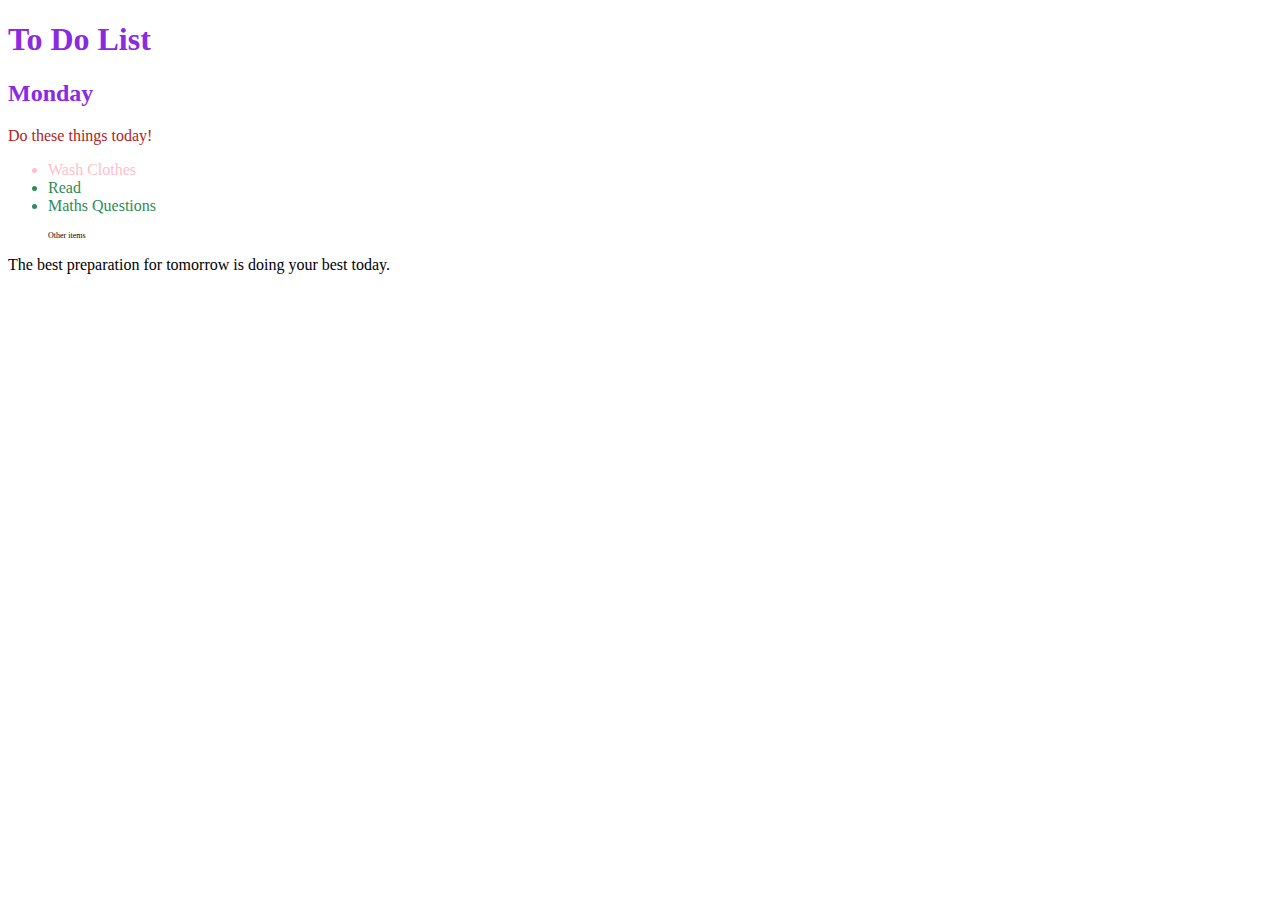
<file: 7.1+Combining+Selectors/7.1+Combining+Selectors/7.1 Combining Selectors/index.html>
<!DOCTYPE html>
<html lang="en">

<head>
  <meta charset="UTF-8">
  <title>Combining CSS Selectors</title>
  <link rel="stylesheet" href="./style.css">
</head>

<!-- Don't change any of the HTML code! -->

<body>
  <h1>To Do List</h1>
  <h2>Monday</h2>
  <div class="box">
    <p class="done">Do these things today!</p>
    <ul class="list">
      <li>Wash Clothes</li>
      <li class="done">Read</li>
      <li class="done">Maths Questions</li>
    </ul>
  </div>

  <ul>
    <p class="done">Other items</p>
  </ul>
  <p>The best preparation for tomorrow is doing your best today.</p>

</body>

</html>
</file>
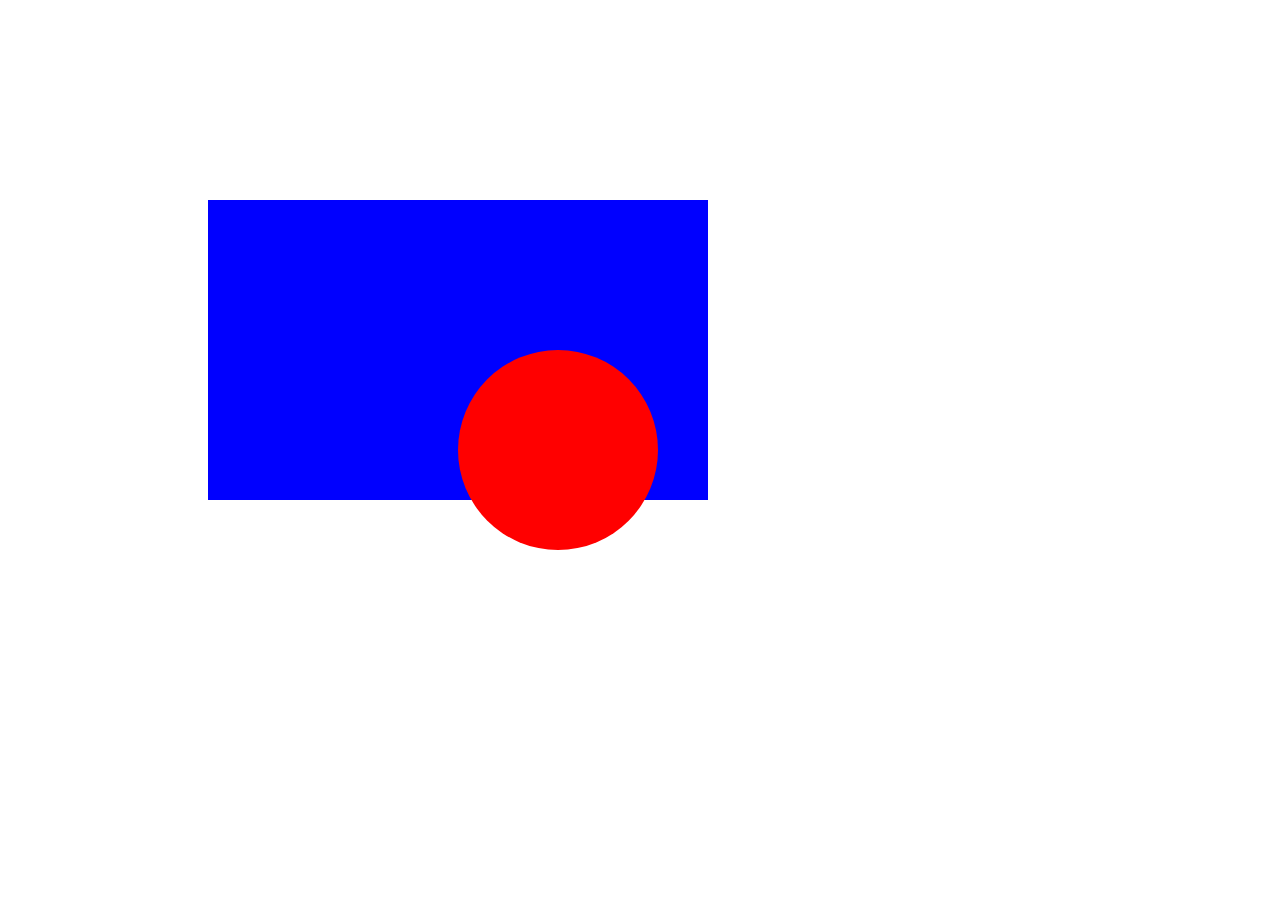
<file: 7.2+CSS+Positioning/7.2+CSS+Positioning/7.2 CSS Positioning/index.html>
<!DOCTYPE html>
<html>

<head>
  <title>CSS Positioning Exercise</title>
  <style>
    /* Write your code here */
    .blue-box{
      height:300px ;
      width: 500px;
      margin-left: 200px;
      margin-top: 200px;
      background-color: blue;
      background-size: 500px;
      position: relative;
    }
    .red-circle{
      height:200px;
      width: 200px;
      background-color: red;
      border-radius: 50%;
      position: absolute;
      top:150px;
      left:250px;
    }
  </style>
</head>

<body>
  <div class="blue-box">
    <div class="red-circle">
    </div>
  </div>

</body>

</html>
</file>
<file: 5.4+Color+Vocab+Project/5.4+Color+Vocab+Project/style.css>
.color-title{
    font-weight:normal;
}
#yellow{
    color:yellow;
}
#red{
    color:red;
}
#blue{
    color:blue;
}
img{
    height:200px;
    width:200px;
}
</file>
<file: 7.0+CSS+Cascade/7.0+CSS+Cascade/style.css>
/* Don't change the existing CSS. */

.box {
  background-color: blue;
  padding: 10px;
}

p {
  color: yellow;
  margin: 0;
  padding: 0;
}
#outer-box{
    background-color: purple;
}
.inner-box{
  background-color: red;
}
.white-text{
  color:white;
}
</file>
<file: DOM Challenge Starting Files/DOM Challenge Starting Files/styles.css>
h1 {
  color: red;
}
</file>
<file: 11.3+TinDog+Project/11.3+TinDog+Project/11.3 TinDog Project/css/style.css>
.gradient-background {
  background: linear-gradient(300deg, #00bfff, #ff4c68, #ef8172);
  background-size: 180% 180%;
  animation: gradient-animation 18s ease infinite;
}
.icon-square {
    width: 3rem;
    height: 3rem;
    border-radius: 0.75rem;
}
.profile-img {
    border-radius: 50%;
    height: 100px;
}
.footer-gradient-background {
    background: linear-gradient(300deg, #00bfff, #ff4c68, #ef8172);
    background-size: 180% 180%;
    animation: gradient-animation 18s ease infinite;
}

@keyframes gradient-animation {
  0% {
    background-position: 0% 50%;
  }
  50% {
    background-position: 100% 50%;
  }
  100% {
    background-position: 0% 50%;
  }
}
</file>
<file: 5.3+CSS+Selectors/5.3+CSS+Selectors/5.3 CSS Selectors/style.css>
ol {
  margin-left: -40px;
  margin-top: -20px;
  list-style-position: inside;
}

 /*Write your CSS below, don't change the rules above. */
p{
  color: blue;
}
.note{
  font-size: 20px;
}
#id-selector-demo{
  color: aqua;
  font-size: 15px;
}
li [value=4]{
  color: palevioletred;
}
*{
  text-align:center;
  font-family:sans-serif;
}
</file>
<file: 7.1+Combining+Selectors/7.1+Combining+Selectors/7.1 Combining Selectors/style.css>
h1,h2{
    color:blueviolet
}  
  div>p{
    color: firebrick;
}
div>ul li{
    color:pink;
}
/*.box li{
    color:aqua;
}*/
li.done{
    color: seagreen;
}
ul p.done{
    font-size: 0.5rem;
}
</file>
